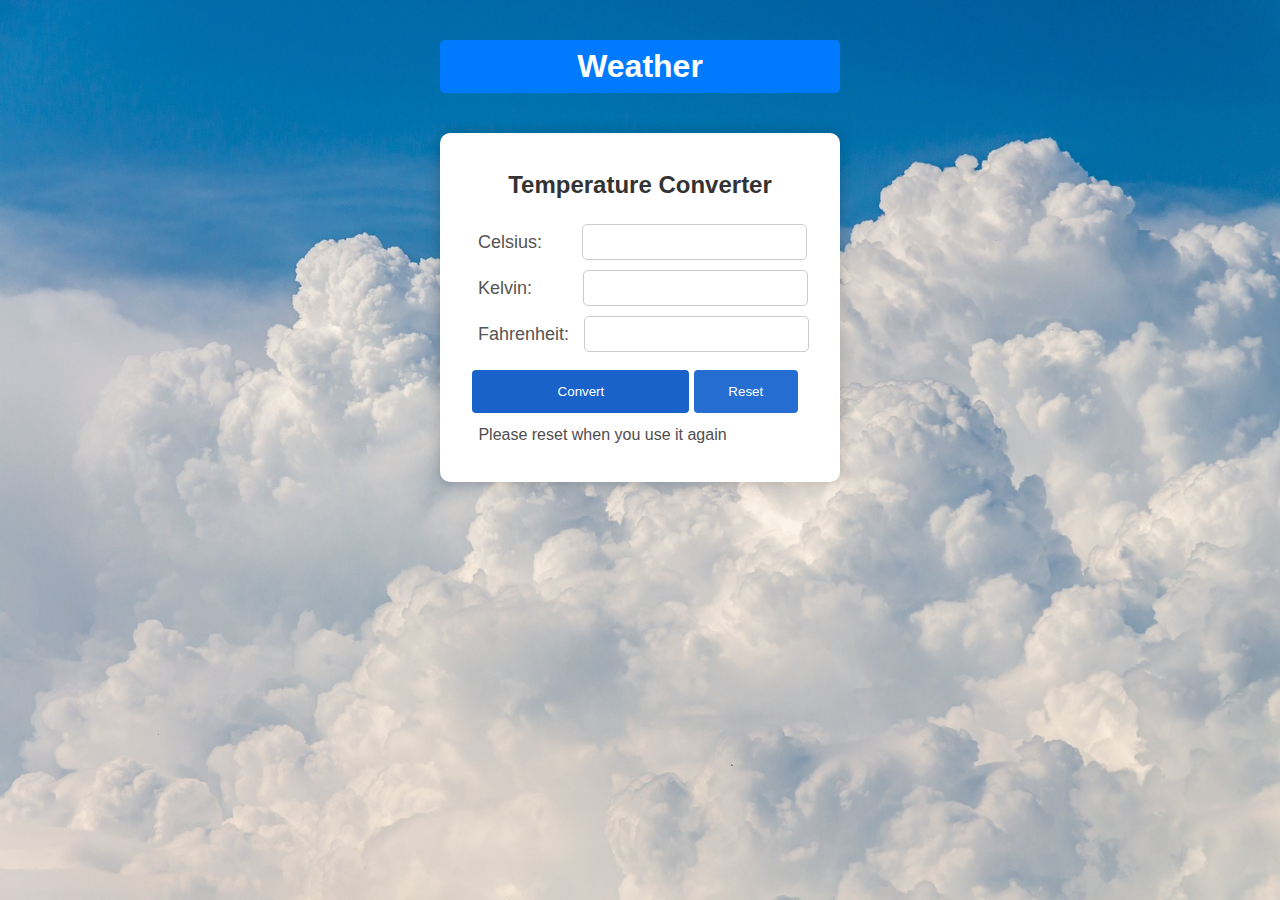
<file: temprature_converter/index.html>
<!DOCTYPE html>
<html lang="en">

<head>
    <meta charset="UTF-8">
    <meta name="viewport" content="width=device-width, initial-scale=1.0">
    <title>Temperature Converter</title>
    <link rel="stylesheet" href="style.css">
</head>

<body>
    <div class="main-container flex">
        <h1 id="weatherheading">Weather</h1>
        <div class="card-container">
            <h2>Temperature Converter</h2>
            <div class="input-section">
                <label class="celcius" for="celcius">Celsius:</label>
                <input type="text" id="celcius">
            </div>
            <div class="input-section">
                <label class="kelvin" for="kelvin">Kelvin:</label>
                <input type="text" id="kelvin">
            </div>
            <div class="input-section">
                <label class="fahrenheit" for="fahrenheit">Fahrenheit:</label>
                <input type="text" id="fahrenheit">
            </div>
            <input type="submit" value="Convert" onclick="Convertor()">
            <input type="reset" value="Reset" onclick="Reset()">
            <p>Please reset when you use it again</p>
        </div>
    </div>
    <script src="script.js"></script>
</body>

</html>
</file>
<file: temprature_converter/style.css>
/* resets */

* {
    margin: 0;
    padding: 0;
    box-sizing: border-box;
}

body {
    font-family: Arial, sans-serif;
    height: 100vh;
    width: 100%;
    background-image: url('./image/startingbg.jpg'); 
    background-size: cover;
}

/* utility class */

.flex{
    display: flex;
    align-items: center;
}

/* main container */
.main-container{
    flex-direction: column;
    height: 100vh;
    text-align: center;
    width: 100%;
    gap:40px;
}

/* weatherheading*/
h1{
    margin-top: 40px;
    background-color: #007bff;
    width:400px;
    border-radius: 5px;
    padding-block: 8px;
    padding-inline: 10px;
    text-align: center;
    color: #ffffff;
}

/*  card container */
.card-container {
    background-color: #ffffff;
    text-align: center;
    width: 400px;
    padding: 38px;
    border-radius: 10px;
    box-shadow: 0px 0px 15px rgba(0, 0, 0, 0.2);
}


/*  temperature converter text */
h2 {
    font-size: 24px;
    font-weight: bold;
    margin-bottom: 25px;
    color: #333;
}

/* input section */
.input-section {
    display: flex;
    align-items: center;
    justify-content: space-between;
    margin-bottom: 10px;
    padding-right: 320px;
}

/* input labels */
label {
    font-size: 18px;
    color: #555;
    text-align: left;
    width: 100px; 
}

/* class for set all three labels */
.celcius{
    margin-right: 40px;
}

.kelvin{
    margin-right: 51px;
}

.fahrenheit{
    margin-right: 15px;
}

/* text input field*/

input[type="text"] {
    outline: none;
    border: 1px solid #ccc;
    padding: 8px;
    border-radius: 5px;
    font-size: 16px;
    transition: border-color 0.3s ease;
}

input[type="text"]:focus {
    border-color: #007bff;
}


/* submit input field*/

input[type=submit] {
    width: 67%;
    display: inline-block;
    background-color: #1862ca;
    color: white;
    padding: 14px 20px;
    margin: 8px 0;
    border: none;
    border-radius: 4px;
    margin-left: -10px;
    cursor: pointer;
  }
  
  input[type=submit]:hover {
    background-color: #5998f0;
  }

  /* reset input field*/

input[type=reset] {
    display: inline-block;
    width: 32%;
    background-color: #256dd1;
    color: white;
    padding: 14px 20px;
    margin: 8px 0;
    border: none;
    border-radius: 4px;
    cursor: pointer;
  }
  
  input[type=reset]:hover {
    background-color: #5998f0;
  }

  /* warning for reset again */
  p{
    color: #504e4e;
    margin-top:5px;
    margin-left: -75px;
  }
</file>
